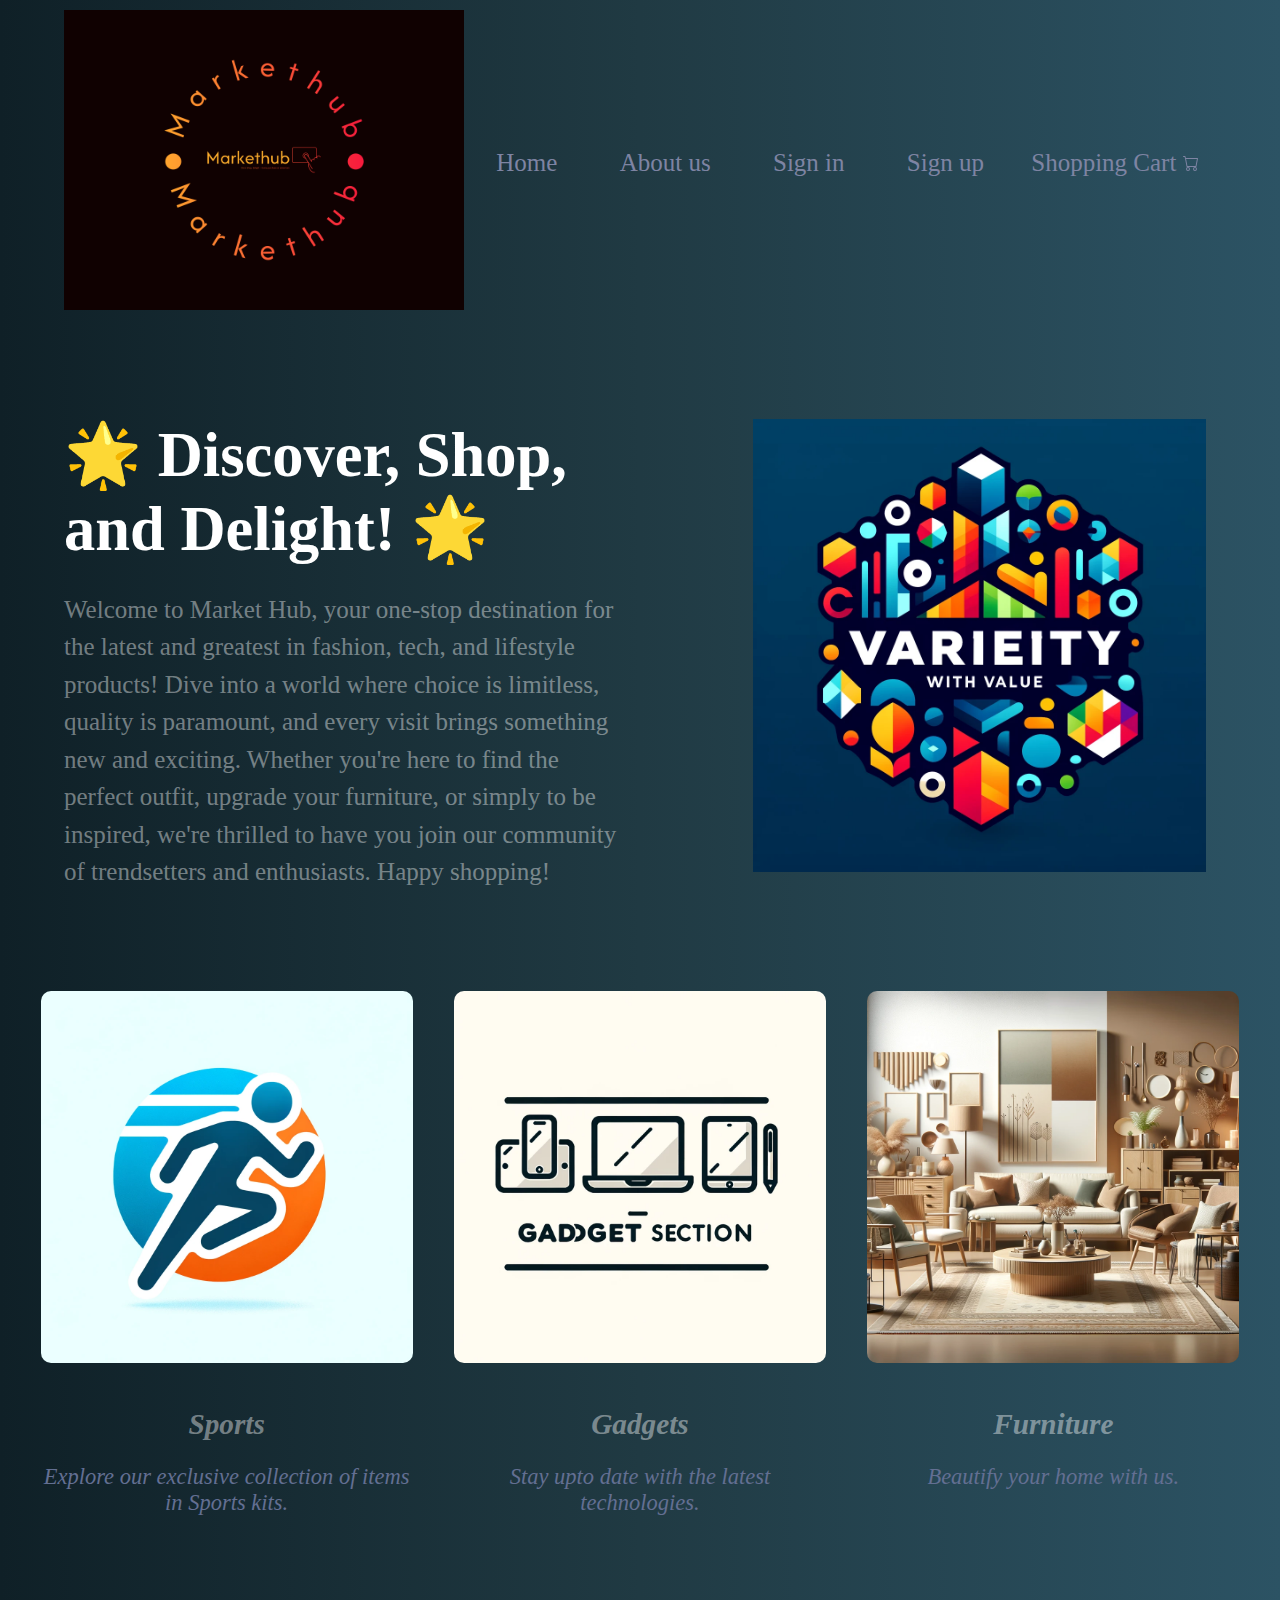
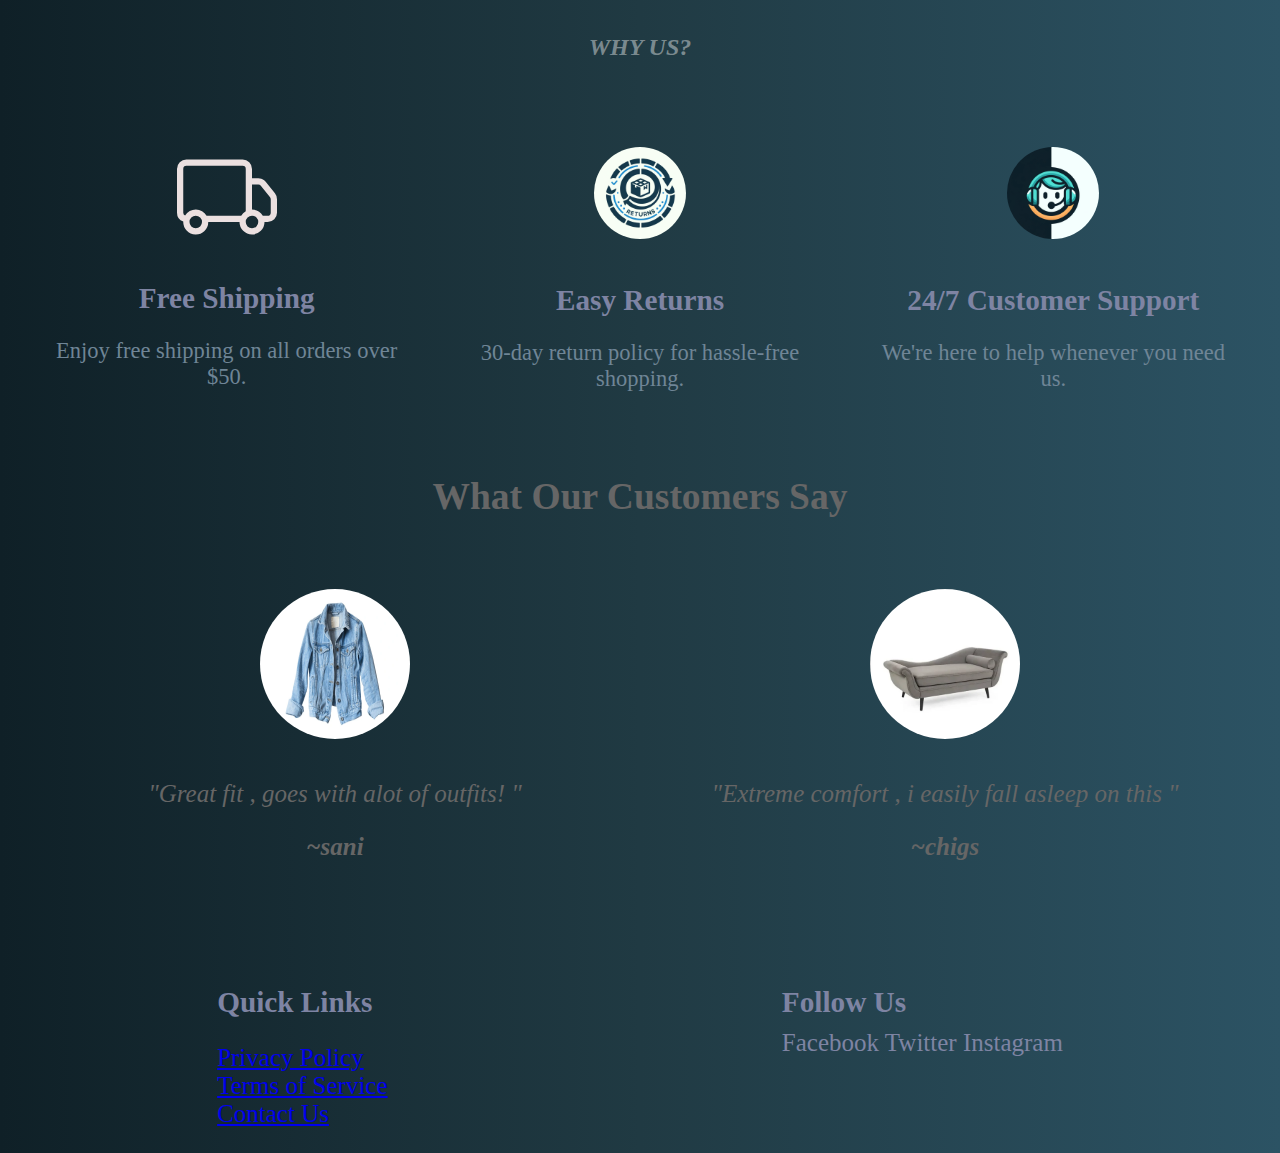
<file: index.html>
<!DOCTYPE html>
<html lang="en">
<head>
    <meta charset="UTF-8">
    <meta name="viewport" content="width=device-width, initial-scale=1.0">
    <title>E-Commerce Site</title>
    <link rel="stylesheet" href="./css/styles.css">
</head>
<body>
    <header>
        <div class="logo-container">
            <img src="./images/markethub-high-resolution-logo.png" alt="Your Logo" class="logo">
        </div>
        <nav>
            <ul class="nav-links">
                <li><a href="index.html">Home</a></li>
                <li><a href="Aboutus.html">About us </a></li>
                <li><a href="signin.html">Sign in</a></li>
                <li><a href="singup.html">Sign up</a></li>

                <a href ="shopping cart.html">
            Shopping Cart
                   <svg xmlns="http://www.w3.org/2000/svg" width="16" height="16" fill="currentColor" class="bi bi-cart" viewBox="0 0 16 16">
                   <path d="M0 1.5A.5.5 0 0 1 .5 1H2a.5.5 0 0 1 .485.379L2.89 3H14.5a.5.5 0 0 1 .491.592l-1.5 8A.5.5 0 0 1 13 12H4a.5.5 0 0 1-.491-.408L2.01 3.607 1.61 2H.5a.5.5 0 0 1-.5-.5M3.102 4l1.313 7h8.17l1.313-7zM5 12a2 2 0 1 0 0 4 2 2 0 0 0 0-4m7 0a2 2 0 1 0 0 4 2 2 0 0 0 0-4m-7 1a1 1 0 1 1 0 2 1 1 0 0 1 0-2m7 0a1 1 0 1 1 0 2 1 1 0 0 1 0-2"/>
                  </svg></a>

            </ul>
        </nav>
        
     
    </header>
    <section class="hero">
        <div class="hero-content">
            <h1>                🌟 Discover, Shop, and Delight! 🌟
            </h1>
            <p> Welcome to Market Hub, your one-stop destination for the latest and greatest in fashion, tech, and lifestyle products! Dive into a world where choice is limitless, quality is paramount, and every visit brings something new and exciting. Whether you're here to find the perfect outfit, upgrade your furniture, or simply to be inspired,
                we're thrilled to have you join our community of trendsetters and enthusiasts. Happy shopping!</p>
               
        </div>
        <div class="hero-image">
            <img src="./images/logo.png.webp" alt="Featured Products">
        </div>
    </section>
    <section class="product-categories">
        <div class="category">
            <a href="sports.html"> <img src="./images/DALL·E 2024-03-28 12.27.42 - Modify the previous icon of a person running, adding a light blue background. Maintain the simple and stylized design of the figure, which is dynamic .webp " alt="Category 1" class ="hoverr">
            </a>
            <h3>Sports</h3>
            <p>Explore our exclusive collection of items in Sports kits.</p>
        </div>
        <div class="category">
            <a href="fashion.html"> <img src="./images/DALL·E 2024-04-07 14.06.01 - Create a minimalist icon logo for an e-commerce gadget section, focusing on phones, laptops, and iPads. The logo should feature simple, clean outlines.webp " alt="Category 2"  class ="hoverr"></a>
            <h3>Gadgets</h3>
            <p>Stay upto date with the latest technologies.</p>
        </div>
        <div class="category">
            <a href="furniture.html"><img  src="./images/DALL·E 2024-03-28 12.33.53 - Create a cover page image for a furniture section on a website. The image should feature an array of stylish and modern furniture pieces like sofas, c.webp" alt="Category 3" class ="hoverr"></a>
            <h3>Furniture  </h3>
            <p>Beautify your home with us. 
                </p>
        </div>
        <!-- Add more categories as needed -->
    </section>
    <h6>WHY US?</h6>

    <section class="unique-selling-points">
        <div class="usp">
            <svg xmlns="http://www.w3.org/2000/svg" width="auto" height="100" fill="currentcolor" class="truck" viewBox="0 0 16 16">
                <path d="M0 3.5A1.5 1.5 0 0 1 1.5 2h9A1.5 1.5 0 0 1 12 3.5V5h1.02a1.5 1.5 0 0 1 1.17.563l1.481 1.85a1.5 1.5 0 0 1 .329.938V10.5a1.5 1.5 0 0 1-1.5 1.5H14a2 2 0 1 1-4 0H5a2 2 0 1 1-3.998-.085A1.5 1.5 0 0 1 0 10.5zm1.294 7.456A2 2 0 0 1 4.732 11h5.536a2 2 0 0 1 .732-.732V3.5a.5.5 0 0 0-.5-.5h-9a.5.5 0 0 0-.5.5v7a.5.5 0 0 0 .294.456M12 10a2 2 0 0 1 1.732 1h.768a.5.5 0 0 0 .5-.5V8.35a.5.5 0 0 0-.11-.312l-1.48-1.85A.5.5 0 0 0 13.02 6H12zm-9 1a1 1 0 1 0 0 2 1 1 0 0 0 0-2m9 0a1 1 0 1 0 0 2 1 1 0 0 0 0-2"/>
              </svg>
            <h3>Free Shipping</h3>
            <p>Enjoy free shipping on all orders over $50.</p>
        </div>
        <div class="usp">
            <img src="./images/returns.jpg.webp" alt="Easy Returns">
            <h3>Easy Returns</h3>
            <p>30-day return policy for hassle-free shopping.</p>
        </div>
        <div class="usp">
            <img src="./images/customersupport.webp" alt="Customer Support">
            <h3>24/7 Customer Support</h3>
            <p>We're here to help whenever you need us.</p>
        </div>
    </section>
<div class="testimonialheading">
    <h2>What Our Customers Say</h2>
</div> 


    <section class="social-proof">
    <div class="testimonials">
        <div class="testimonial">
            <img src="./images/jacket.webp" alt="Customer 1">
            <p>"Great fit , goes with alot of outfits! "</p>
            <h3>~sani</h3>
        </div>
        <!-- Add more testimonials as needed -->
    </div>
    <div class="testimonials">
        <div class="testimonial">
            <img src="./images/couch.webp" alt="Customer 1">
            <p>"Extreme comfort , i easily fall asleep on this "</p>
            <h3>~chigs</h3>
        </div>
        <!-- Add more testimonials as needed -->
    </div>
</section>
   

    </section>
    
    <footer>
        <div class="footer-navigation">
            <h3>Quick Links</h3>
            <ul>
                <li><a href="Aboutus.html">Privacy Policy</a></li>
                <li><a href="Aboutus.html">Terms of Service</a></li>
                <li><a href="Aboutus.html">Contact Us</a></li>
                <!-- Add more links as needed -->
            </ul>
        </div>
        <div class="social-media">
            <h3>Follow Us</h3>
            <a href="#">Facebook</a>
            <a href="#">Twitter</a>
            <a href="#">Instagram</a>
            <!-- Add more social media links as needed -->
        </div>
        
    </footer>

</body>
</html>
</file>
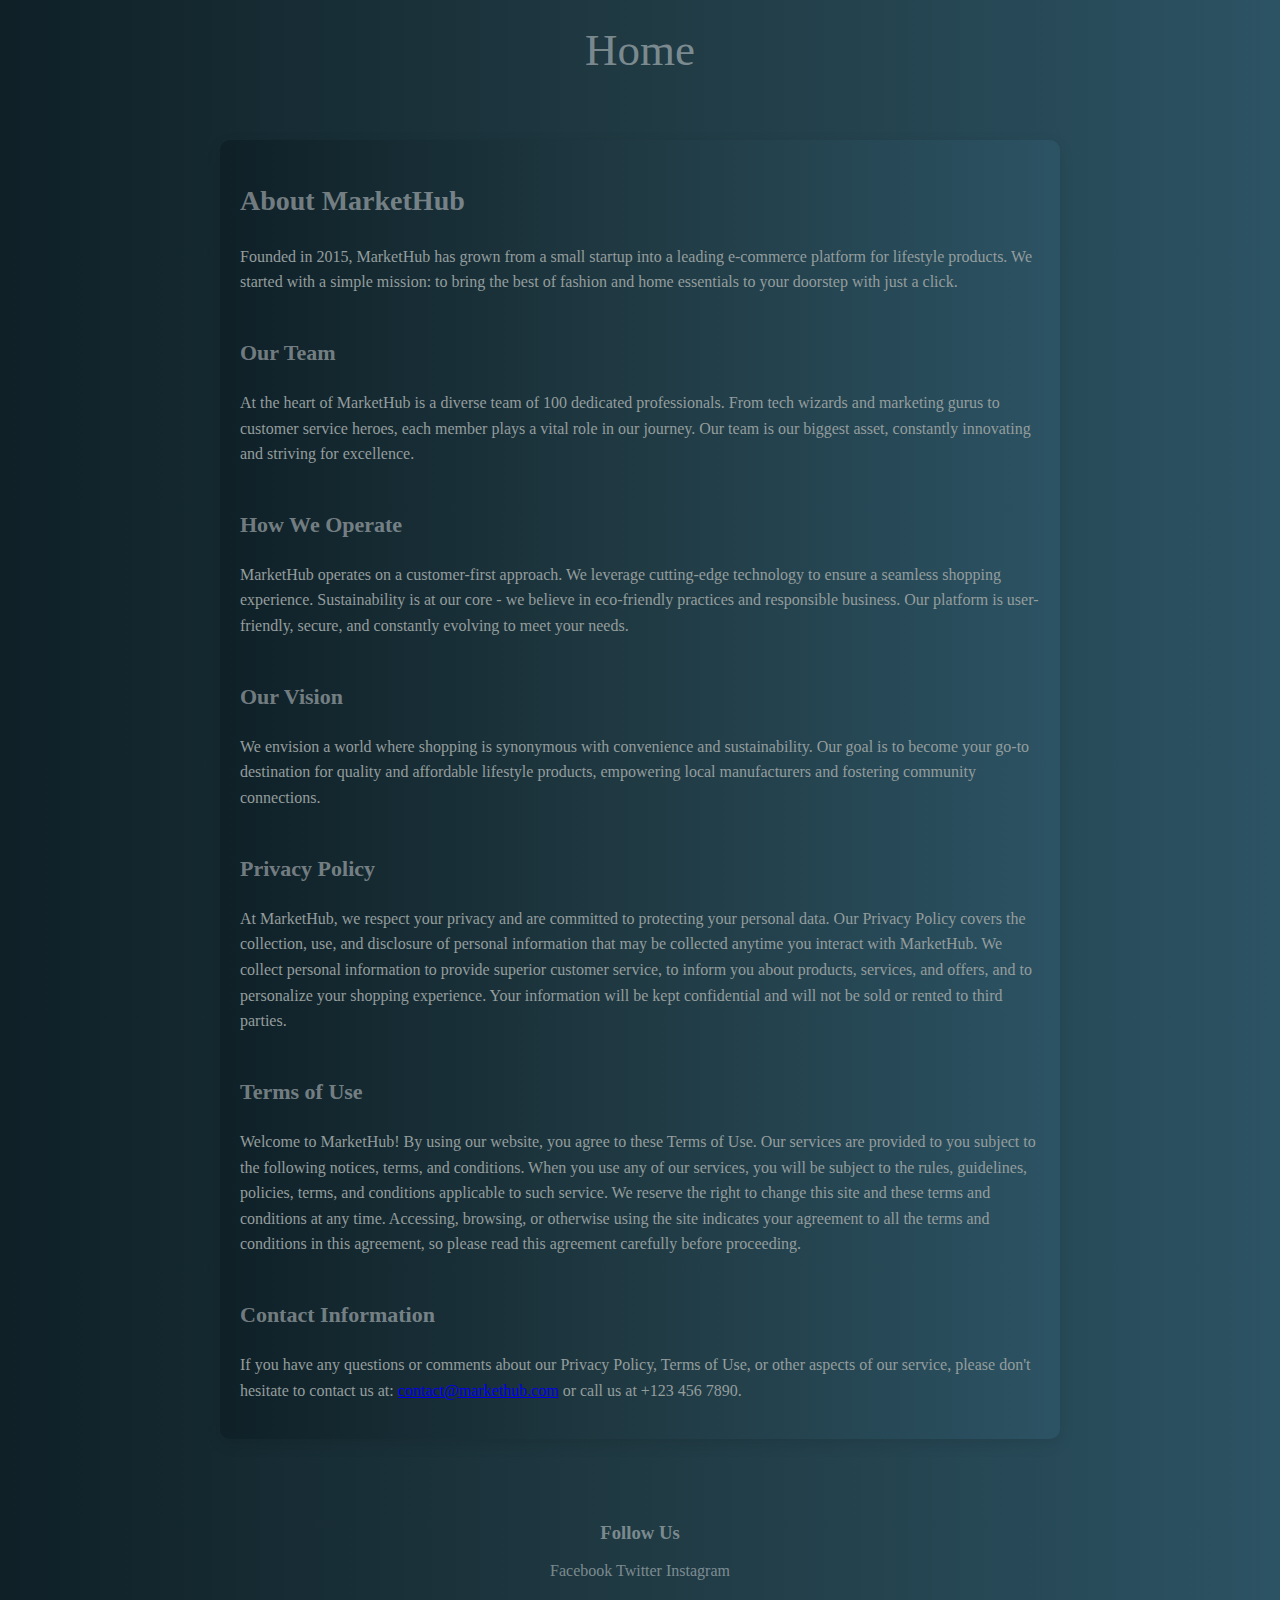
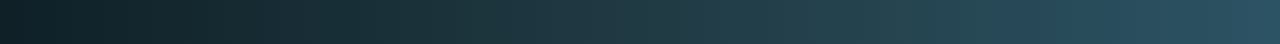
<file: Aboutus.html>
<!DOCTYPE html>
<html>
<head>
    <link rel="stylesheet" type="text/css" href="./css/aboutus.css">
    <title>About Us - MarketHub</title>
</head>
<body>
    <header>
        <!-- Navigation Bar here -->
        <nav>
            <ul class="nav-links">
                <li><a href="index.html">Home</a></li>
                <!-- Other navigation links -->
            </ul>
        </nav>
    </header>

    <main class="about-us">
        <section class="company-info">
            <h1>About MarketHub</h1>
            <p>Founded in 2015, MarketHub has grown from a small startup into a leading e-commerce platform for lifestyle products. We started with a simple mission: to bring the best of fashion and home essentials to your doorstep with just a click.</p>
        </section>

        <section class="team-info">
            <h2>Our Team</h2>
            <p>At the heart of MarketHub is a diverse team of 100 dedicated professionals. From tech wizards and marketing gurus to customer service heroes, each member plays a vital role in our journey. Our team is our biggest asset, constantly innovating and striving for excellence.</p>
        </section>

        <section class="operation-info">
            <h2>How We Operate</h2>
            <p>MarketHub operates on a customer-first approach. We leverage cutting-edge technology to ensure a seamless shopping experience. Sustainability is at our core - we believe in eco-friendly practices and responsible business. Our platform is user-friendly, secure, and constantly evolving to meet your needs.</p>
        </section>

        <section class="vision-info">
            <h2>Our Vision</h2>
            <p>We envision a world where shopping is synonymous with convenience and sustainability. Our goal is to become your go-to destination for quality and affordable lifestyle products, empowering local manufacturers and fostering community connections.</p>
        </section>
        <section class="privacy-policy">
            <h2>Privacy Policy</h2>
            <p>At MarketHub, we respect your privacy and are committed to protecting your personal data. Our Privacy Policy covers the collection, use, and disclosure of personal information that may be collected anytime you interact with MarketHub. We collect personal information to provide superior customer service, to inform you about products, services, and offers, and to personalize your shopping experience. Your information will be kept confidential and will not be sold or rented to third parties.</p>
        </section>

        <section class="terms-of-use">
            <h2>Terms of Use</h2>
            <p>Welcome to MarketHub! By using our website, you agree to these Terms of Use. Our services are provided to you subject to the following notices, terms, and conditions. When you use any of our services, you will be subject to the rules, guidelines, policies, terms, and conditions applicable to such service. We reserve the right to change this site and these terms and conditions at any time. Accessing, browsing, or otherwise using the site indicates your agreement to all the terms and conditions in this agreement, so please read this agreement carefully before proceeding.</p>
        </section>

        <section class="contact-info">
            <h2>Contact Information</h2>
            <p>If you have any questions or comments about our Privacy Policy, Terms of Use, or other aspects of our service, please don't hesitate to contact us at: <a href="mailto:contact@markethub.com">contact@markethub.com</a> or call us at +123 456 7890.</p>
        </section>
    </main>
    <footer>
    
        <div class="social-media">
            <h3>Follow Us</h3>
            <a href="#">Facebook</a>
            <a href="#">Twitter</a>
            <a href="#">Instagram</a>
            <!-- Add more social media links as needed -->
        </div>
        
    </footer>
    <footer>
        <!-- Footer content here -->
    </footer>
</body>
</html>
</file>
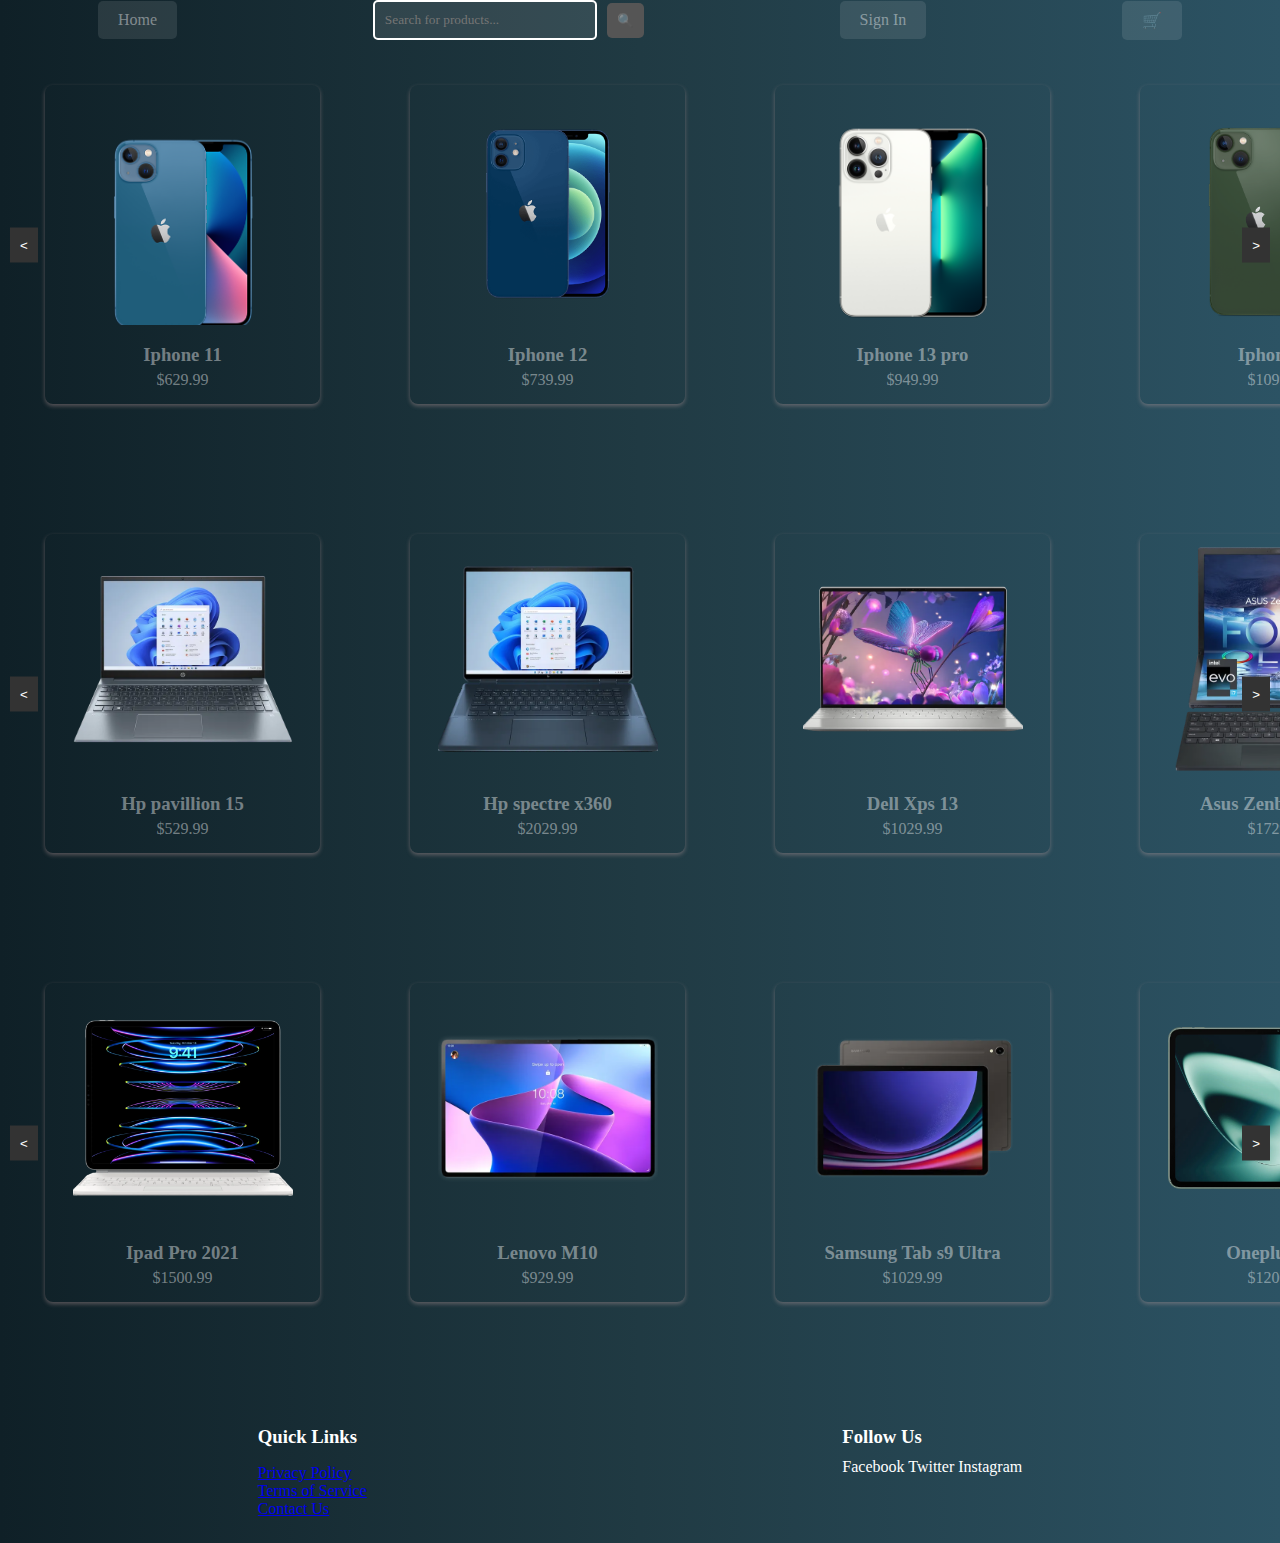
<file: fashion.html>
<!DOCTYPE html>
<html lang="en">
<head>
    <meta charset="UTF-8">
    <meta name="viewport" content="width=device-width, initial-scale=1.0">
    <title>Gadgets</title>
    <link rel="stylesheet" href="./css/fashion.css">
</head>
<body>
    <!-- Navigation Bar -->
    <nav class="navbar">
        <div class="navbar-content">
            <a href="./index.html" class="home-button">Home</a>
            <div class="search-container">
                <input type="text" id="search-input" placeholder="Search for products...">
                <button onclick="searchProducts()">🔍</button>
            </div>
            <a href="./signin.html" class="sign-in-button">Sign In</a>
            <a href="./cart.html" class="cart-button">🛒</a>
        </div>
    </nav>
    
    
    <!-- Product Display Section -->
  <!-- Product Display Section -->

<!-- Second Product Row -->


<div class="product-row">
    <div class="row-container">
        <!-- Products 7-12 (Dummy products for example) -->
        <div class="product">
            <img src="./images/iphoen 13.png" alt="Product 7">
            <h3>Iphone 11 </h3>
            <p>$629.99</p>
        </div>
        <div class="product">
            <img src="./images/iphone 12 blue.png" alt="Product 7">
            <h3>Iphone 12  </h3>
            <p>$739.99</p>
        </div>
        <div class="product">
            <img src="./images/iphone-13-pro-itronics.png" alt="Product 7">
            <h3>Iphone 13 pro  </h3>
            <p>$949.99</p>
        </div>
        <div class="product">
            <img src="./images/iphone13-green_-05.png" alt="Product 7">
            <h3>Iphone 14 </h3>
            <p>$1099.99</p>
        </div>
        
        <div class="product">
            <img src="./images/s22.avif" alt="Product 7">
            <h3>Samsung Galaxy S22</h3>
            <p>$729.99</p>
        </div>
        <div class="product">
            <img src="./images/s23 ultra 256gb.avif" alt="Product 7">
            <h3>Samsung Galaxy S23 ultra  </h3>
            <p>$979.99</p>
        </div>
       
        <!-- Repeat for Products 8-12 -->
        <!-- ... -->
    </div>
 
    <button class="prev">&lt;</button>
    <button class="next">&gt;</button>
</div>

</div>
<div class="product-row">
    <div class="row-container">
        <!-- Products 7-12 (Dummy products for example) -->
        <div class="product">
            <img src="./images/hp pavillion 15 eg.webp" alt="Product 7">
            <h3>Hp pavillion 15</h3>
            <p>$529.99</p>
        </div>
        <div class="product">
            <img src="./images/hp spectre 2021.webp" alt="Product 7">
            <h3>Hp spectre x360</h3>
            <p>$2029.99</p>
        </div>
        <div class="product">
            <img src="./images/DELL SXPS 13.webp" alt="Product 7">
            <h3>Dell Xps 13 </h3>
            <p>$1029.99</p>
        </div>
        <div class="product">
            <img src="./images/ASUS ZENBOOK FOLD.webp" alt="Product 7">
            <h3>Asus Zenbook Fold</h3>
            <p>$1729.99</p>
        </div>
        <div class="product">
            <img src="./images/macbook air 2020.webp" alt="Product 7">
            <h3>Macbook Air 2020 </h3>
            <p>$999.99</p>
        </div>
 
        <div class="product">
            <img src="./images/lenovoe idea pad 15.png" alt="Product 7">
            <h3>Lenovo Ideapad 15 flex</h3>
            <p>$1200.99</p>
        </div>
        <!-- Repeat for Products 8-12 -->
        <!-- ... -->
    </div>
    <button class="prev">&lt;</button>
    <button class="next">&gt;</button>
</div>

</div>
<div class="product-row">
    <div class="row-container">
        <!-- Products 7-12 (Dummy products for example) -->
        <div class="product">
            <img src="./images/ipad pro 2021.webp" alt="Product 7">
            <h3>Ipad Pro 2021</h3>
            <p>$1500.99</p>
        </div>
        <div class="product">
            <img src="./images/lenovo tb m10.webp" alt="Product 7">
            <h3>Lenovo M10</h3>
            <p>$929.99</p>
        </div>
        <div class="product">
            <img src="./images/tab s9 ultra.webp" alt="Product 7">
            <h3>Samsung Tab s9 Ultra</h3>
            <p>$1029.99</p>
        </div>
        <div class="product">
            <img src="./images/oneplus tab.png" alt="Product 7">
            <h3>Oneplus Pad</h3>
            <p>$1200.99</p>
        </div>
        <div class="product">
            <img src="./images/ipad air 2022.webp" alt="Product 7">
            <h3>Ipad Air 2022</h3>
            <p>$1300.99</p>
        </div>
 
        <div class="product">
            <img src="./images/realme pad x.webp" alt="Product 7">
            <h3>Realme Pad X</h3>
            <p>$829.99</p>
        </div>
        <!-- Repeat for Products 8-12 -->
        <!-- ... -->
    </div>
    <button class="prev">&lt;</button>
    <button class="next">&gt;</button>
</div>

<footer>
    <div class="footer-navigation">
        <h3>Quick Links</h3>
        <ul>
            <li><a href="#">Privacy Policy</a></li>
            <li><a href="#">Terms of Service</a></li>
            <li><a href="#">Contact Us</a></li>
            <!-- Add more links as needed -->
        </ul>
    </div>
    <div class="social-media">
        <h3>Follow Us</h3>
        <a href="#">Facebook</a>
        <a href="#">Twitter</a>
        <a href="#">Instagram</a>
        <!-- Add more social media links as needed -->
    </div>
    
</footer>
    <script src="./js/fashion.js"></script>
</body>
</html>
</file>
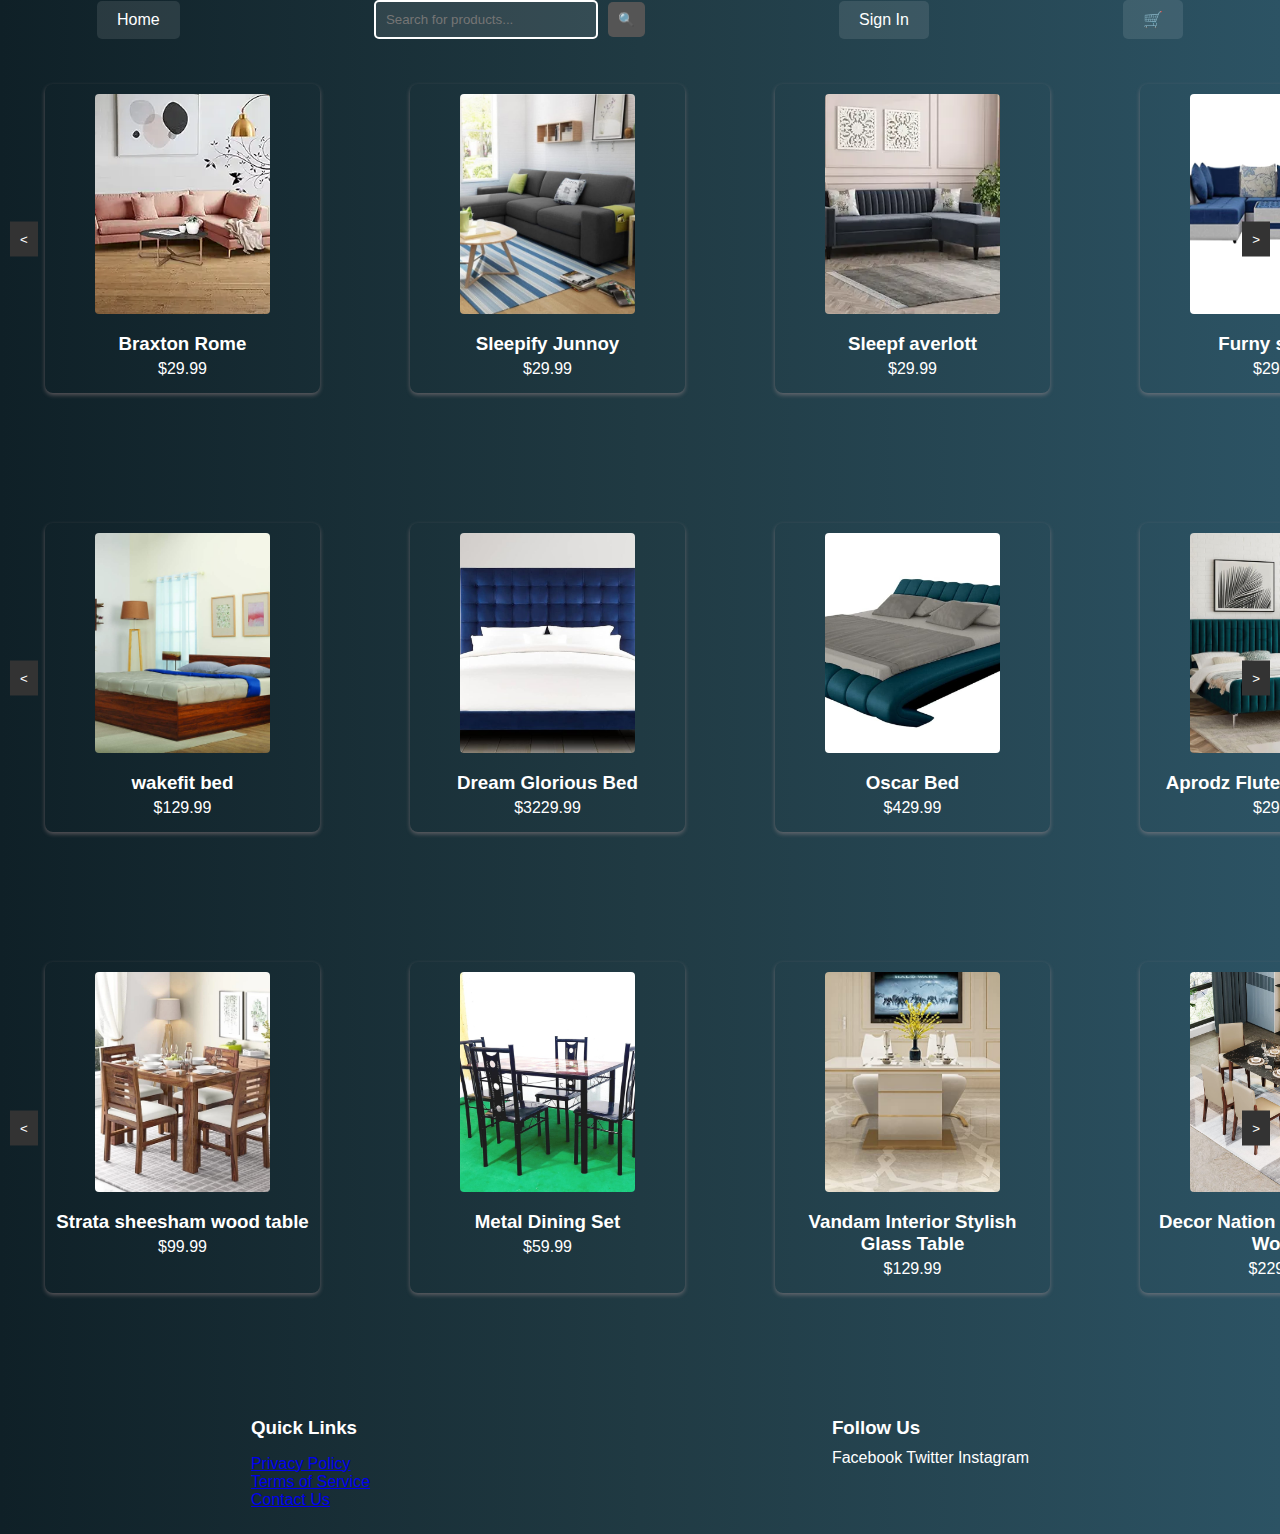
<file: furniture.html>
<!DOCTYPE html>
<html lang="en">
<head>
    <meta charset="UTF-8">
    <meta name="viewport" content="width=device-width, initial-scale=1.0">
    <title>FURNITURE PAGE</title>
    <link rel="stylesheet" href="./css/sports.css">
</head>
<body>
    <!-- Navigation Bar -->
    <nav class="navbar">
        <div class="navbar-content">
            <a href="./index.html" class="home-button">Home</a>
            <div class="search-container">
                <input type="text" id="search-input" placeholder="Search for products...">
                <button onclick="searchProducts()">🔍</button>
            </div>
            <a href="./signin.html" class="sign-in-button">Sign In</a>
            <a href="./cart.html" class="cart-button">🛒</a>
        </div>
    </nav>
    
    
    <!-- Product Display Section -->
  <!-- Product Display Section -->

<!-- Second Product Row -->


<div class="product-row">
    <div class="row-container">
        <!-- Products 7-12 (Dummy products for example) -->
        <div class="product">
            <img src="./images/braxton rome l shape.webp" alt="Product 7">
            <h3>Braxton Rome </h3>
            <p>$29.99</p>
        </div>
        <div class="product">
            <img src="./images/sleepify junnoy.jpg" alt="Product 7">
            <h3>Sleepify Junnoy </h3>
            <p>$29.99</p>
        </div>
        <div class="product">
            <img src="./images/sleepify averlatt.webp" alt="Product 7">
            <h3>Sleepf averlott</h3>
            <p>$29.99</p>
        </div>
        <div class="product">
            <img src="./images/furny stolino.jpg" alt="Product 7">
            <h3>Furny stolino</h3>
            <p>$29.99</p>
        </div>
        <div class="product">
            <img src="./images/furny berlando.jpg" alt="Product 7">
            <h3>Furny Berlando </h3>
            <p>$29.99</p>
        </div>
        <div class="product">
            <img src="./images/furny rolando.jpg" alt="Product 7">
            <h3>Furny Rolando</h3>
            <p>$29.99</p>
        </div>
        
        <!-- Repeat for Products 8-12 -->
        <!-- ... -->
    </div>
 
    <button class="prev">&lt;</button>
    <button class="next">&gt;</button>
</div>

</div>
<div class="product-row">
    <div class="row-container">
        <!-- Products 7-12 (Dummy products for example) -->
        <div class="product">
            <img src="./images/wakefit bed.jpg" alt="Product 7">
            <h3>wakefit bed </h3>
            <p>$129.99</p>
        </div>
        <div class="product">
            <img src="./images/dream glorious bed.jpg" alt="Product 7">
            <h3>Dream Glorious Bed </h3>
            <p>$3229.99</p>
        </div>
        <div class="product">
            <img src="./images/oscar queen size bed.jpg" alt="Product 7">
            <h3>Oscar Bed</h3>
            <p>$429.99</p>
        </div>
        <div class="product">
            <img src="./images/aprodz fluted velvet bed.jpg" alt="Product 7">
            <h3>Aprodz Fluted Velvet bed</h3>
            <p>$29.99</p>
        </div>
        <div class="product">
            <img src="./images/ceaser wood  queen size bed.jpg" alt="Product 7">
            <h3>Ceaser Wood bed</h3>
            <p>$529.99</p>
        </div>
 
        <div class="product">
            <img src="./images/strata furniture sheesham wood quen size bed.jpg" alt="Product 7">
            <h3>sheesham wood queen Bed</h3>
            <p>$629.99</p>
        </div>
        <!-- Repeat for Products 8-12 -->
        <!-- ... -->
    </div>
    <button class="prev">&lt;</button>
    <button class="next">&gt;</button>
</div>

</div>
<div class="product-row">
    <div class="row-container">
        <!-- Products 7-12 (Dummy products for example) -->
        <div class="product">
            <img src="./images/omree shseesham wood dining table set (4 seater).jpg" alt="Product 7">
            <h3>Strata sheesham wood table</h3>
            <p>$99.99</p>
        </div>
        <div class="product">
            <img src="./images/metal dining set.jpg" alt="Product 7">
            <h3>Metal Dining Set</h3>
            <p>$59.99</p>
        </div>
        <div class="product">
            <img src="./images/vandam interior modern stylish white glass tabel.jpg" alt="Product 7">
            <h3>Vandam Interior Stylish Glass Table</h3>
            <p>$129.99</p>
        </div>
        <div class="product">
            <img src="./images/decornation italiana solid wood 6 seater.jpg" alt="Product 7">
            <h3>Decor Nation italiana Solid Wood</h3>
            <p>$229.99</p>
        </div>
        <div class="product">
            <img src="./images/driffting wood liana solid tabe.jpg" alt="Product 7">
            <h3>Drifitn Wood Liana Solid Table </h3>
            <p>$529.99</p>
        </div>
 
        <div class="product">
            <img src="./images/plastic dining table.jpg" alt="Product 7">
            <h3>Plastic Dining table </h3>
            <p>$29.99</p>
        </div>
        <!-- Repeat for Products 8-12 -->
        <!-- ... -->
    </div>
    <button class="prev">&lt;</button> 
    <button class="next">&gt;</button>
</div>

<footer>
    <div class="footer-navigation">
        <h3>Quick Links</h3>
        <ul>
            <li><a href="#">Privacy Policy</a></li>
            <li><a href="#">Terms of Service</a></li>
            <li><a href="#">Contact Us</a></li>
            <!-- Add more links as needed -->
        </ul>
    </div>
    <div class="social-media">
        <h3>Follow Us</h3>
        <a href="#">Facebook</a>
        <a href="#">Twitter</a>
        <a href="#">Instagram</a>
        <!-- Add more social media links as needed -->
    </div>
    
</footer>
    <script src="./js/fashion.js"></script>
</body>
</html>
</file>
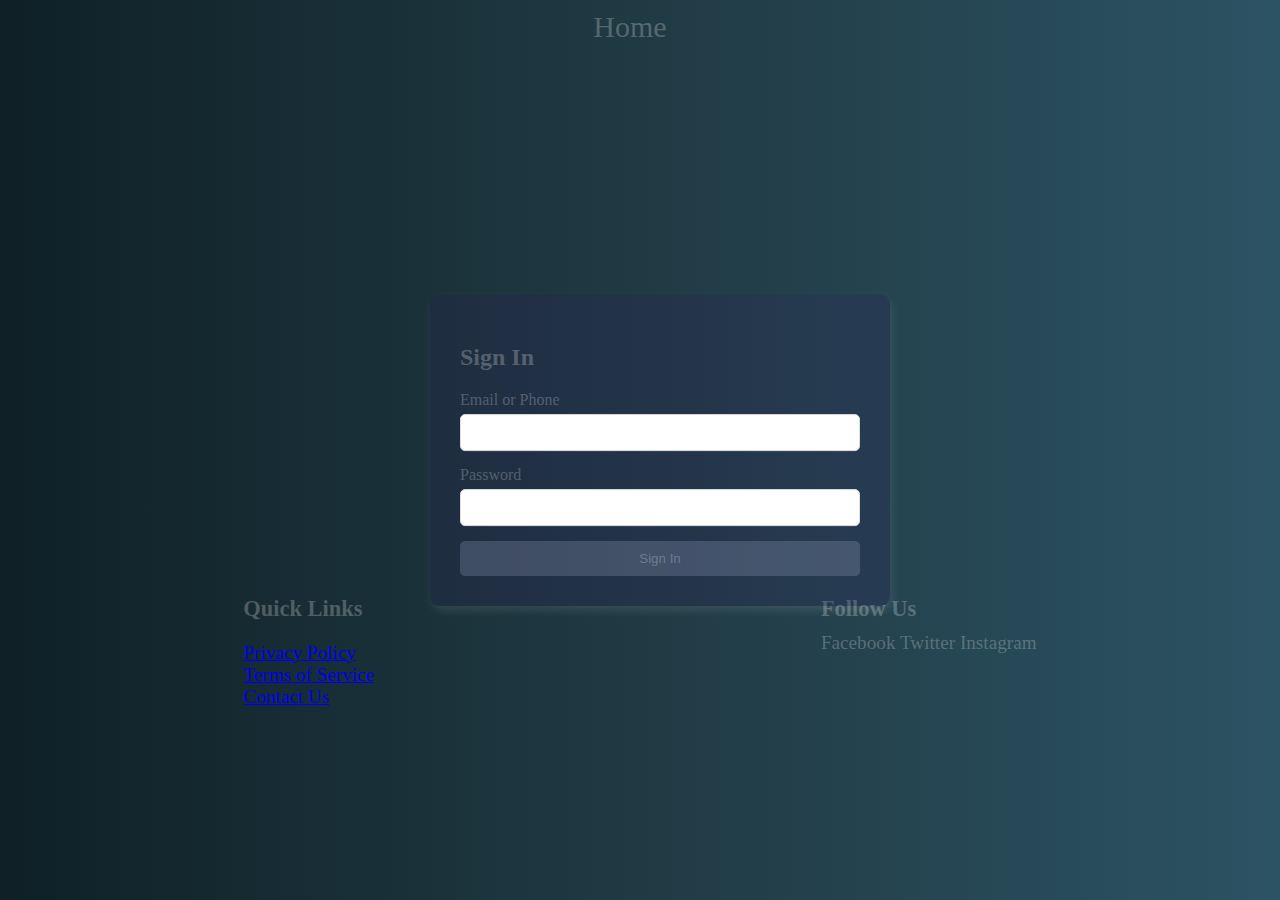
<file: signin.html>
<!DOCTYPE html>
<html lang="en">
<head>
    <meta charset="UTF-8">
    <meta name="viewport" content="width=device-width, initial-scale=1.0">
    <title>Sign In</title>
    <link rel="stylesheet" href="./css/signin.css">
</head>
<body>
    <nav class="navbar">
        <ul>
            <li><a href="index.html">Home</a></li>
            <!-- Additional navigation links can be added here -->
        </ul>
    </nav>

    <div class="login-container">
        <h2>Sign In</h2>
        <form action="/signin" method="post">
            <div class="input-group">
                <label for="email-phone">Email or Phone</label>
                <input type="text" id="email-phone" name="email-phone" required>
            </div>
            <div class="input-group">
                <label for="password">Password</label>
                <input type="password" id="password" name="password" required>
            </div>
            <button type="submit" class="signin-btn">Sign In</button>
        </form>
    </div>
   
</body>
<footer>
    <div class="footer-navigation">
        <h3>Quick Links</h3>
        <ul>
            <li><a href="#">Privacy Policy</a></li>
            <li><a href="#">Terms of Service</a></li>
            <li><a href="#">Contact Us</a></li>
            <!-- Add more links as needed -->
        </ul>
    </div>
    <div class="social-media">
        <h3>Follow Us</h3>
        <a href="#">Facebook</a>
        <a href="#">Twitter</a>
        <a href="#">Instagram</a>
        <!-- Add more social media links as needed -->
    </div>
    
</footer>
</html>
</file>
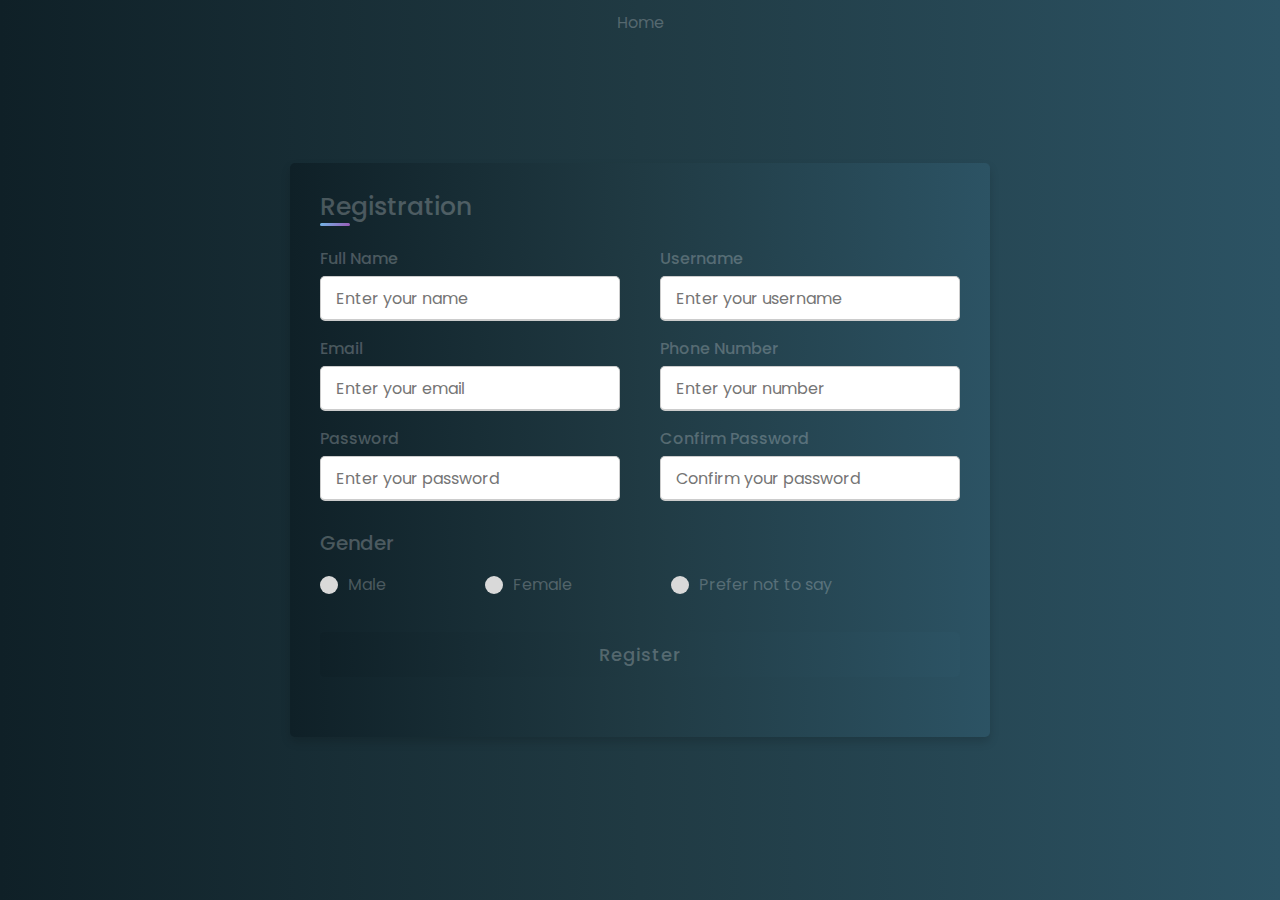
<file: singup.html>
<!DOCTYPE html>
<!-- Created By CodingLab - www.codinglabweb.com -->
<html lang="en" dir="ltr">
  <head>
    <meta charset="UTF-8">
    <title> Responsive Registration Form | CodingLab </title>
    <link rel="stylesheet" href="./css/signup.css">
     <meta name="viewport" content="width=device-width, initial-scale=1.0">
   
    </head>

<body>
  
  <div class="home-button">
    <a href="index.html" class="home-link">Home</a>
  </div>

  <div class="container">
    
    <div class="title">Registration</div>
    <div class="content">
      <form action="#">
        <div class="user-details">
          <div class="input-box">
            <span class="details">Full Name</span>
            <input type="text" placeholder="Enter your name" required>
          </div>
          <div class="input-box">
            <span class="details">Username</span>
            <input type="text" placeholder="Enter your username" required>
          </div>
          <div class="input-box">
            <span class="details">Email</span>
            <input type="text" placeholder="Enter your email" required>
          </div>
          <div class="input-box">
            <span class="details">Phone Number</span>
            <input type="text" placeholder="Enter your number" required>
          </div>
          <div class="input-box">
            <span class="details">Password</span>
            <input type="text" placeholder="Enter your password" required>
          </div>
          <div class="input-box">
            <span class="details">Confirm Password</span>
            <input type="text" placeholder="Confirm your password" required>
          </div>
        </div>
        <div class="gender-details">
          <input type="radio" name="gender" id="dot-1">
          <input type="radio" name="gender" id="dot-2">
          <input type="radio" name="gender" id="dot-3">
          <span class="gender-title">Gender</span>
          <div class="category">
            <label for="dot-1">
            <span class="dot one"></span>
            <span class="gender">Male</span>
          </label>
          <label for="dot-2">
            <span class="dot two"></span>
            <span class="gender">Female</span>
          </label>
          <label for="dot-3">
            <span class="dot three"></span>
            <span class="gender">Prefer not to say</span>
            </label>
          </div>
        </div>
        <div class="button">
          <input type="submit" value="Register">
        </div>
      </form>
    </div>
  </div>

</body>
</html>
</file>
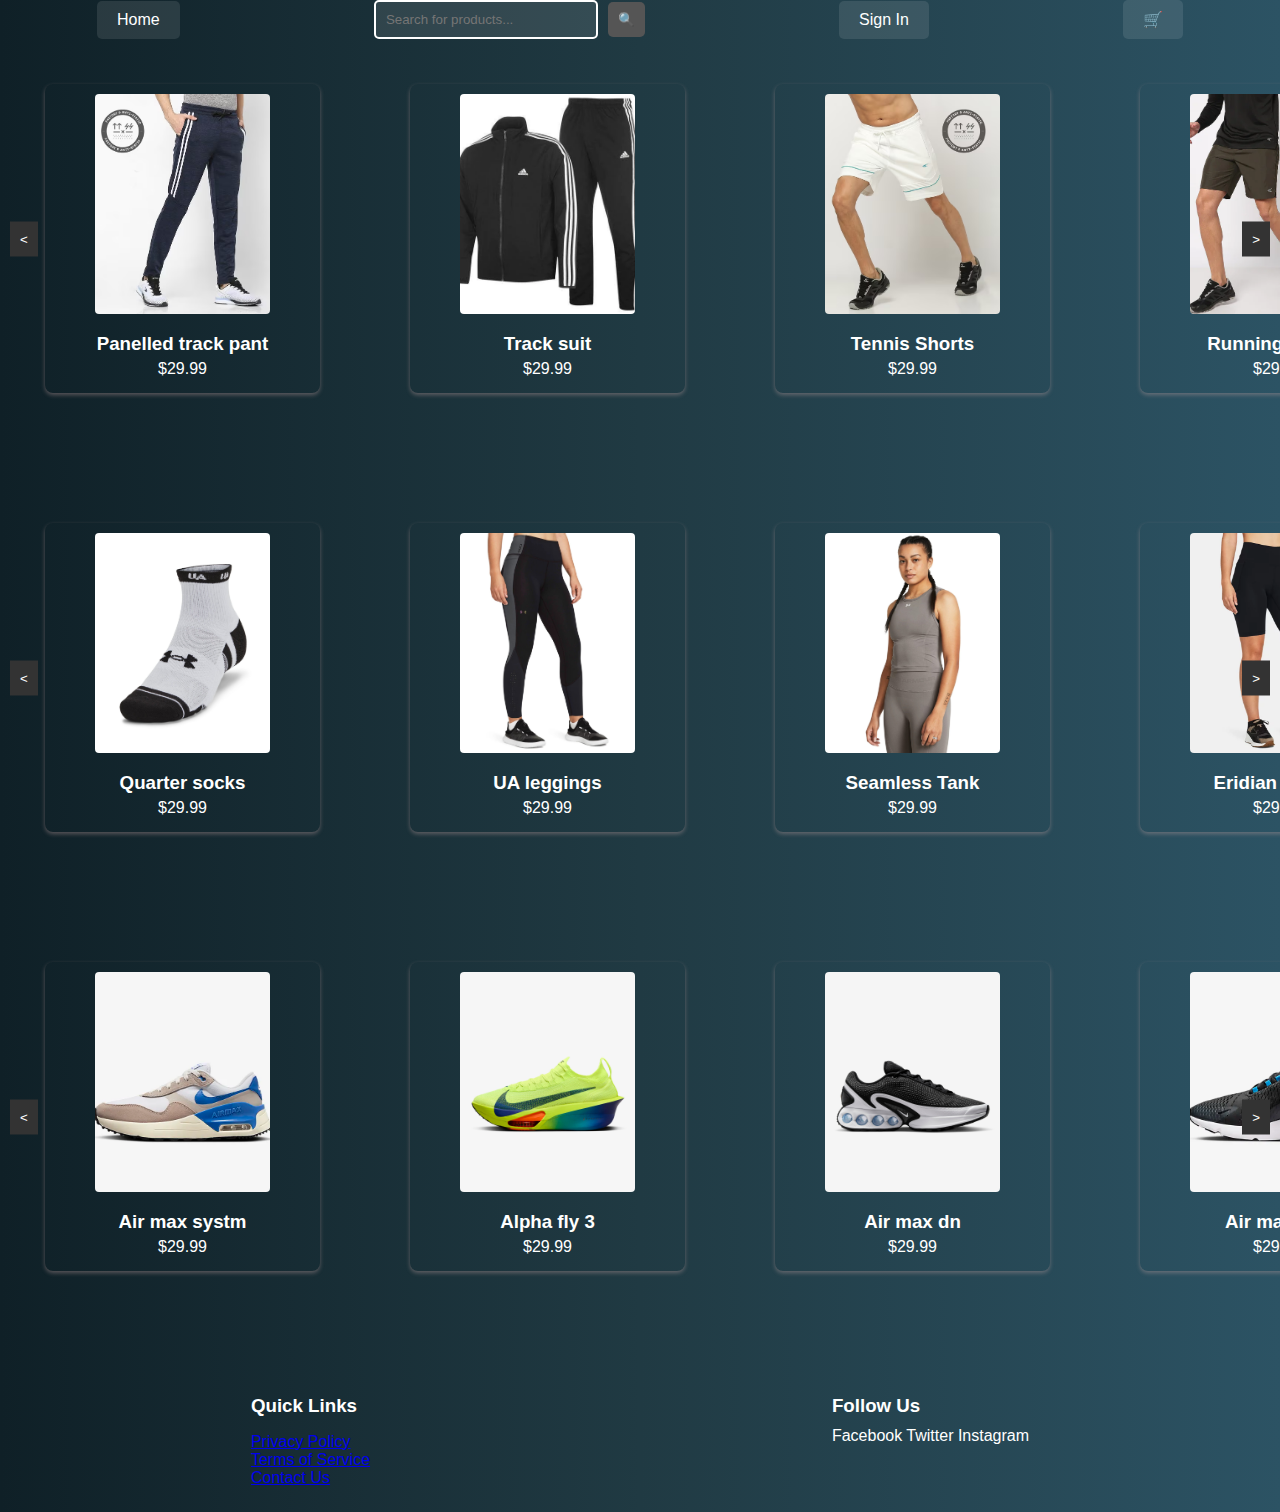
<file: sports.html>
<!DOCTYPE html>
<html lang="en">
<head>
    <meta charset="UTF-8">
    <meta name="viewport" content="width=device-width, initial-scale=1.0">
    <title>sports Page</title>
    <link rel="stylesheet" href="./css/sports.css">
</head>
<body>
    <!-- Navigation Bar -->
    <nav class="navbar">
        <div class="navbar-content">
            <a href="./index.html" class="home-button">Home</a>
            <div class="search-container">
                <input type="text" id="search-input" placeholder="Search for products...">
                <button onclick="searchProducts()">🔍</button>
            </div>
            <a href="./signin.html" class="sign-in-button">Sign In</a>
            <a href="./cart.html" class="cart-button">🛒</a>
        </div>
    </nav>
    
    
    <!-- Product Display Section -->
  <!-- Product Display Section -->

<!-- Second Product Row -->


<div class="product-row">
    <div class="row-container">
        <!-- Products 7-12 (Dummy products for example) -->
        <div class="product">
            <img src="./images/actived paneeled track pant.avif" alt="Product 7">
            <h3>Panelled track pant </h3>
            <p>$29.99</p>
        </div>
        <div class="product">
            <img src="./images/lycra-side-stripe-adidas-tracksuit-525729_800x.webp" alt="Product 7">
            <h3>Track suit </h3>
            <p>$29.99</p>
        </div>
        <div class="product">
            <img src="./images/tennis scity shorts.avif" alt="Product 7">
            <h3>Tennis Shorts </h3>
            <p>$29.99</p>
        </div>
        <div class="product">
            <img src="./images/running shorts.webp" alt="Product 7">
            <h3>Running Shorts</h3>
            <p>$29.99</p>
        </div>
        <div class="product">
            <img src="./images/polo t shirt.avif" alt="Product 7">
            <h3>Polo T shirt </h3>
            <p>$29.99</p>
        </div>
        <div class="product">
            <img src="./images/cap.avif" alt="Product 7">
            <h3>Base Ball Cap</h3>
            <p>$29.99</p>
        </div>
        
        <!-- Repeat for Products 8-12 -->
        <!-- ... -->
    </div>
 
    <button class="prev">&lt;</button>
    <button class="next">&gt;</button>
</div>

</div>
<div class="product-row">
    <div class="row-container">
        <!-- Products 7-12 (Dummy products for example) -->
        <div class="product">
            <img src="./images/quarter socks.jpg" alt="Product 7">
            <h3>Quarter socks</h3>
            <p>$29.99</p>
        </div>
        <div class="product">
            <img src="./images/ua leggings.jpg" alt="Product 7">
            <h3>UA leggings</h3>
            <p>$29.99</p>
        </div>
        <div class="product">
            <img src="./images/seamless tank.jpg" alt="Product 7">
            <h3>Seamless Tank</h3>
            <p>$29.99</p>
        </div>
        <div class="product">
            <img src="./images/,eridians hsort.webp" alt="Product 7">
            <h3>Eridian Shorts</h3>
            <p>$29.99</p>
        </div>
        <div class="product">
            <img src="./images/body suit.webp" alt="Product 7">
            <h3>Body suit </h3>
            <p>$29.99</p>
        </div>
 
        <div class="product">
            <img src="./images/vent jacket.webp" alt="Product 7">
            <h3>Vent jacket</h3>
            <p>$29.99</p>
        </div>
        <!-- Repeat for Products 8-12 -->
        <!-- ... -->
    </div>
    <button class="prev">&lt;</button>
    <button class="next">&gt;</button>
</div>

</div>
<div class="product-row">
    <div class="row-container">
        <!-- Products 7-12 (Dummy products for example) -->
        <div class="product">
            <img src="./images/air-max-systm-shoes-G3DmhH.webp" alt="Product 7">
            <h3>Air max systm</h3>
            <p>$29.99</p>
        </div>
        <div class="product">
            <img src="./images/alphafly-3-road-racing-shoes-d6x9mh.webp" alt="Product 7">
            <h3>Alpha fly 3</h3>
            <p>$29.99</p>
        </div>
        <div class="product">
            <img src="./images/air-max-dn-shoes-FtLNfm.jpg" alt="Product 7">
            <h3>Air max dn</h3>
            <p>$29.99</p>
        </div>
        <div class="product">
            <img src="./images/air-max-270-shoes-2V5C4p.webp" alt="Product 7">
            <h3>Air max 270</h3>
            <p>$29.99</p>
        </div>
        <div class="product">
            <img src="./images/air-jordan-1-low-se-shoes-xmgzfl.jpg" alt="Product 7">
            <h3>Air jordan </h3>
            <p>$29.99</p>
        </div>
 
        <div class="product">
            <img src="./images/air-humara-shoes-cMxm2B.jpg" alt="Product 7">
            <h3>Air humara</h3>
            <p>$29.99</p>
        </div>
        <!-- Repeat for Products 8-12 -->
        <!-- ... -->
    </div>
    <button class="prev">&lt;</button>
    <button class="next">&gt;</button>
</div>

<footer>
    <div class="footer-navigation">
        <h3>Quick Links</h3>
        <ul>
            <li><a href="#">Privacy Policy</a></li>
            <li><a href="#">Terms of Service</a></li>
            <li><a href="#">Contact Us</a></li>
            <!-- Add more links as needed -->
        </ul>
    </div>
    <div class="social-media">
        <h3>Follow Us</h3>
        <a href="#">Facebook</a>
        <a href="#">Twitter</a>
        <a href="#">Instagram</a>
        <!-- Add more social media links as needed -->
    </div>
    
</footer>
    <script src="./js/fashion.js"></script>
</body>
</html>
</file>
<file: css/styles.css>
body{
    margin: 0;
    font-family: serif, sans-serif;
    font-size :25px ;
    color: rgb(235, 224, 224);
    background: linear-gradient(to right, #0F2027, #203A43, #2C5364);
}
header{
    display: flex;
    align-items: center;
    justify-content: space-between;
    padding: 10px 5%;
    
}
.logo-container img {
    height: 300px; /* Increased height for better readability */
    width: auto; /* Maintains aspect ratio of the image */
}
nav {
    width: 100%; /* Ensuring the nav element takes full width */   
}
.nav-links {
    list-style: none;
    display: flex;
    justify-content: space-evenly; /* Even spacing for all items */
    align-items: center;
    padding-left: 0; /* Remove default padding */
    margin-left: auto; /* Pushes the nav links to the right */
}
.nav-links li {
    margin: 0 15px; /* Increase margin for more spacing */
}
.nav-links li a, .nav-links a {
    text-decoration: none;
    padding: 8px 15px;
    border-radius: 4px;
    transition: background-color 0.3s;
    color: #7e84a3;
}
.nav-links li a:hover, .nav-links a:hover {
    background-color: #5a6e8c6b;
    cursor: pointer;
}

.cart {
    display: inline-block;
    vertical-align: middle;
    margin-left: 10px;
}

@media screen and (max-width: 768px) {
    header {
        flex-direction: column;
    }

    .nav-links, .search-container {
        width: 100%;
        text-align: center;
    }

    .nav-links li {
        display: block;
        margin: 10px 0;
    }

    .logo-container img {
        height: 50px;
    }
}


@media screen and (max-width: 768px) {
    header {
        flex-direction: column;
    }

    .nav-links, .search-container {
        width: 100%;
        text-align: center;
    }

    .nav-links li {
        display: block;
        margin: 10px 0;
    }

    .logo-container img {
        height: 50px; /* Adjust size for mobile */
    }
}


.hero {
    display: flex;
    align-items: center;
    justify-content: space-between;
    padding: 50px 5%;
    color: white;
}

.hero-content {
    flex-basis: 50%;

}

.hero-content h1 {
    font-size: 2.5em;
    margin-bottom: 20px;
    

}

.hero-content p {
    font-size: 1em;
    line-height: 1.5;
    margin-bottom: 30px;
    color: #ffffff6b;
}

.hero-btn {
    padding: 10px 20px;
    background-color: #4caf50; /* Button color */
    color: white;
    text-decoration: none;
    font-size: 1.1em;
    border-radius: 5px;
    transition: background-color 0.3s;
    
}

.hero-btn:hover {
    background-color: #388e3c; /* Button hover effect */
}

.hero-image {
    flex-basis: 50%;
    text-align: right;
    margin: 10px;

}

.hero-image img {
    width: 80%;
    max-width: 500px;
    height: auto;
}

@media screen and (max-width: 768px) {
    .hero {
        flex-direction: column;
        text-align: center;
    }

    .hero-content, .hero-image {
        flex-basis: 100%;
    }

    .hero-image img {
        width: 100%;
    }
}
.product-categories {
    display: flex;
    flex-wrap: wrap;
    justify-content: space-around;
    padding: 20px;
  /*   background-color: #f8f8f8; Light background for the section */
}
h6{
    text-align: center;
    font-size: x-large;
    font-family: serif, sans-serif;
    font-style: oblique;
    color: #ffffff6b;

}

.category {
    flex-basis: 30%; /* Adjust the width as necessary */
    text-align: center;
    margin-bottom: 20px;
}

.category img {
    width: 100%;
    height: auto;
    border-radius: 10px; /* Rounded corners for images */
    margin-bottom: 10px;
    
}

    
.hoverr {
    position: relative;
    transition: transform 0.5s ease; /* Increased duration and eased timing */
  }
  
  .hoverr:hover {
    transform: scale(1.1);
  }
  
.category h3 {
    color: #ffffff6b;

    margin-bottom: 5px;
    font-style: oblique;
}

.category p {
    color: #636f92;
    font-size: 0.9em;
    font-style: oblique;
}



@media screen and (max-width: 768px) {
    .unique-selling-points {
        flex-direction: column;
        align-items: center;
    }

    .usp {
        flex-basis: 80%;
        margin-bottom: 20px;
    }
}
.unique-selling-points {
    display: flex;
    justify-content: space-around;
    padding: 20px;
   /*  background-color: #f8f8f8; /* Light background */
}

.usp {
    flex-basis: 30%;
    text-align: center;
    padding: 10px;
}

.usp img {
    width: 92px;
    height: auto;
    margin-bottom: 10px;
    border-radius: 50%;
}

.usp h3 {
    color: #7e84a3;
    margin-bottom: 5px;
}

.usp p {
    color: #6f8596;
    font-size: 0.9em;
}

@media screen and (max-width: 768px) {
    .unique-selling-points {
        flex-direction: column;
        align-items: center;
    }

    .usp {
        flex-basis: 80%;
        margin-bottom: 20px;
    }
}

.social-proof {
    display: flex;
    justify-content: space-around;
    padding: 40px 20px;
    flex: 1; /* Each section takes equal width */
    margin: 10px; 
/*     background-color: #f8f8f8; /* Light background */
}

.testimonials {
    flex-basis: 45%;
    text-align: center;
    
}

.testimonial {
    margin-bottom: 20px;
}

.testimonial img {
   
    width: 150px;
    height: 150px;
    margin-bottom: 10px;
    border-radius: 50%;
    margin-top: -10px;

}

.testimonial p {
    color: #666;
    font-style: italic;
    margin-bottom: 5px;
}
.testimonials h2{
    display: flex;
    margin-top: -60px;
    
}
.socialhead{
    margin-left: 30%;

}

.testimonial h3 {
    font-size: 1em;
    font-style: italic;
    color: #666;


}
.testimonialheading{
    display: flex;
    justify-content: center;
    color: #666;

}



footer {
    color: #7e84a3;
    padding: 20px;
    display: flex;
    justify-content: space-around;
}

footer h3 {
    margin-bottom: 10px;
}

.footer-navigation ul,
.social-media a {
    list-style: none;
    padding: 0;
    margin-bottom: 5px;
    text-decoration: none;
    color: #7e84a3;
}

.social-media a:hover,
.footer-navigation ul li a:hover {
    
    color: #4c4f5f;


}



@media screen and (max-width: 768px) {
    footer {
        flex-direction: column;
        text-align: center;
    }

    .footer-navigation, .social-media, .payment-methods {
        margin-bottom: 20px;
    }
}
</file>
<file: css/aboutus.css>
/* Existing styles... */

body {
    color: #333;
    line-height: 1.6;
    margin: 0;
    padding: 0;
    background:  #121212;; /* Updated background color */
    font-family: serif, sans-serif;
    background: linear-gradient(to right, #0F2027, #203A43, #2C5364);
    background-color: #121212
}

header, footer {
    background: #333;
    padding: 20px 0;
    text-align: center;
    background: linear-gradient(to right, #0F2027, #203A43, #2C5364);
    background-color: #121212;
    
}
/* Existing styles... */

nav {
    display: flex;
    justify-content: center;
    align-items: center;
    height: 60px;
        background: linear-gradient(to right, #0F2027, #203A43, #2C5364);
    background-color: #121212;
    
}

.nav-links {
    list-style: none;
    padding: 0;
    margin: 0;
    display: flex;
    
}

.nav-links li {
    margin: 0 10px;
}

.nav-links a {
    text-decoration: none;
    font-size:45px;

    transition: color 0.3s;
    color: #ffffff6b;

}

.nav-links a:hover {
    color: #2da9b4f2;
}

/* Rest of the styles... */

.main {
    padding: 50px 20px;
}

.about-us {
    max-width: 800px;
    margin: 40px auto;
    padding: 20px;
    box-shadow: 0 5px 15px rgba(0,0,0,0.1);
    border-radius: 10px;
    background: linear-gradient(to right, #0F2027, #203A43, #2C5364);
    background-color: #121212

}

.about-us h1 {
    font-size: 28px;
    color: #333;
    color: #ffffff6b;

    
}

.about-us h2 {
    font-size: 22px;
    color: #333;
    margin-top: 40px;
    color: #ffffff6b;

}

.about-us p {
    font-size: 16px;
    color: #949d9d;
    margin-top: 20px;

}



/* Add more styles as needed... */

footer {
    background-color: #333; /* Dark background for footer */
    color: white;
    padding: 20px;
    display: flex;
    justify-content: space-around;
}

footer h3 {
    margin-bottom: 10px;
    color: #ffffff6b;

}

.footer-navigation ul,
.social-media a {
    list-style: none;
    padding: 0;
    margin-bottom: 5px;
    text-decoration: none;
    color: white;
    color: #ffffff6b;

}

.social-media a:hover,
.footer-navigation ul li a:hover {
    color: #4caf50; /* Highlight color on hover */
}

.payment-methods img {
    width: 100%;
    max-width: 300px;
    height: auto;
}

@media screen and (max-width: 768px) {
    footer {
        flex-direction: column;
        text-align: center;
    }

    .footer-navigation, .social-media, .payment-methods {
        margin-bottom: 20px;
    }
}
</file>
<file: css/fashion.css>
/* Basic Styles */
body {
    margin: 0;
    font-family: serif, sans-serif;
   /*seems ok*/ background: linear-gradient(to right, #0F2027, #203A43, #2C5364);
    color: #fff;
    color: #ffffff6b;


}
/* Navigation Bar Styles */
.navbar-content {
    display: flex;
    justify-content: space-around;
    align-items: center;
    width: 100%;
}
.home-button, h1, h2 {
    color: #ffffff6b;

    text-decoration: none;
    padding: 10px 20px;
    border-radius: 5px;
    transition: background-color 0.3s;
    cursor: pointer;
    background-color: rgba(255, 255, 255, 0.1); /* Subtle background */
}
.home-button:hover, h1:hover, h2:hover {
    background-color: rgba(255, 255, 255, 0.3); /* Hover effect */
}
.search-container {
    display: flex;
    align-items: center;
    position: relative; /* Needed for absolute positioning of search results */
}
#search-input {
    padding: 10px;
    border: 2px solid #fff; /* More prominent border */
    border-radius: 5px;
    margin-right: 10px;
    background: rgba(255, 255, 255, 0.1); /* Subtle background */
    font-family: serif, sans-serif;
    color: #ffffff6b;


    
    width: 200px; /* Fixed width */
}
.search-container button {
    padding: 10px;
    border: none;
    border-radius: 5px;
    background-color: #555;
    cursor: pointer;
    transition: background-color 0.3s;
    color: #ffffff6b;


}
.search-container button:hover {
    background-color: #666;
}
/* Ensuring h1 and h2 can be used as buttons */
h1, h2 {
    margin: 0 15px;
    font-weight: normal; /* Optional: adjust font weight */
    display: inline-block; /* Align with other inline elements */
}
.sign-in-button, .cart-button {
    color: #ffffff6b;
    text-decoration: none;
    padding: 10px 20px;
    border-radius: 5px;
    transition: background-color 0.3s;
    cursor: pointer;
    background-color: rgba(255, 255, 255, 0.1); /* Subtle background */
}
.sign-in-button:hover, .cart-button:hover {
    background-color: rgba(255, 255, 255, 0.3); /* Hover effect */
}
/* Product Section Styles */
/* Existing styles for body, navbar, etc. */
/* Product Section Styles */
/* Product Section Styles */
.product-section {            
    /* Other styles... */
    padding: 20px;
    padding: 20px;
    position: relative;

}

.product-row {
   
    overflow-x: hidden;
    position: relative;
    margin-bottom: 40px;
    overflow-x: hidden;
}

.row-container { 
    display: flex;
    width: 200%;
    transition: transform 0.3s ease;
}
.product {
    width: calc(10% - 1px); /* Smaller box width */
    margin: 45px; /* Adjusted margin for spacing */
    padding: 10px; /* Reduced padding */
   
    border-radius: 8px;

    box-shadow: 0 2px 4px rgba(196, 161, 161, 0.409);
    text-align: center; /* Center align the content */
    
}

.product img {
    width: 220px;  /* Example width */
    height: 230px; /* Example height */
    object-fit: cover; /* This will prevent distortion */
    border-radius: 4px;
    margin-bottom: 10px;
}

.product h3, .product p {
    margin: 5px 0;
}


/* Navigation Buttons */
.prev, .next {
    position: absolute;
    top: 50%;
    transform: translateY(-050%);
    background-color: #333;
    color: white;
    border: none;
    padding: 10px;
    cursor: pointer;
}

.prev {
    left: 10px; /* Adjust this value as needed */
}

.next {
    right: 10px; /* Adjust this value to match the left arrow for symmetry */
}
footer {

    color: white;
    padding: 20px;
    display: flex;
    justify-content: space-around;
}

footer h3 {
    margin-bottom: 10px;
}

.footer-navigation ul,
.social-media a {
    list-style: none;
    padding: 0;
    margin-bottom: 5px;
    text-decoration: none;
    color: white;
}

.social-media a:hover,
.footer-navigation ul li a:hover {
    color: #4caf50; /* Highlight color on hover */
}

.payment-methods img {
    width: 100%;
    max-width: 300px;
    height: auto;
}

@media screen and (max-width: 768px) {
    footer {
        flex-direction: column;
        text-align: center;
    }

    .footer-navigation, .social-media, .payment-methods {
        margin-bottom: 20px;
    }
}
</file>
<file: css/sports.css>
/* Basic Styles */
body {
    margin: 0;
    font-family: Arial, sans-serif;   
   /*seems ok*/ background: linear-gradient(to right, #0F2027, #203A43, #2C5364);
    color: #fff;

}
/* Navigation Bar Styles */
.navbar-content {
    display: flex;
    justify-content: space-around;
    align-items: center;
    width: 100%;
}
.home-button, h1, h2 {
    color: white;
    text-decoration: none;
    padding: 10px 20px;
    border-radius: 5px;
    transition: background-color 0.3s;
    cursor: pointer;
    background-color: rgba(255, 255, 255, 0.1); /* Subtle background */
}
.home-button:hover, h1:hover, h2:hover {
    background-color: rgba(255, 255, 255, 0.3); /* Hover effect */
}
.search-container {
    display: flex;
    align-items: center;
    position: relative; /* Needed for absolute positioning of search results */
}
#search-input {
    padding: 10px;
    border: 2px solid #fff; /* More prominent border */
    border-radius: 5px;
    margin-right: 10px;
    background: rgba(255, 255, 255, 0.1); /* Subtle background */
    color: white;
    width: 200px; /* Fixed width */
}
.search-container button {
    padding: 10px;
    border: none;
    border-radius: 5px;
    background-color: #555;
    color: white;
    cursor: pointer;
    transition: background-color 0.3s;
}
.search-container button:hover {
    background-color: #666;
}
/* Ensuring h1 and h2 can be used as buttons */
h1, h2 {
    margin: 0 15px;
    font-weight: normal; /* Optional: adjust font weight */
    display: inline-block; /* Align with other inline elements */
}
.sign-in-button, .cart-button {
    color: white;
    text-decoration: none;
    padding: 10px 20px;
    border-radius: 5px;
    transition: background-color 0.3s;
    cursor: pointer;
    background-color: rgba(255, 255, 255, 0.1); /* Subtle background */
}
.sign-in-button:hover, .cart-button:hover {
    background-color: rgba(255, 255, 255, 0.3); /* Hover effect */
}
/* Product Section Styles */
/* Existing styles for body, navbar, etc. */
/* Product Section Styles */
/* Product Section Styles */
.product-section {            
    /* Other styles... */
    padding: 20px;
    padding: 20px;
    position: relative;

}

.product-row {
   
    overflow-x: hidden;
    position: relative;
    margin-bottom: 40px;
    overflow-x: hidden;
}

.row-container { 
    display: flex;
    width: 200%;
    transition: transform 0.3s ease;
}
.product {
    width: calc(10% - 1px); /* Smaller box width */
    margin: 45px; /* Adjusted margin for spacing */
    padding: 10px; /* Reduced padding */
   
    border-radius: 8px;

    box-shadow: 0 2px 4px rgba(196, 161, 161, 0.409);
    text-align: center; /* Center align the content */
}

.product img {
    width: 175px;  /* Example width */
    height: 220px; /* Example height */
    object-fit: cover; /* This will prevent distortion */
    border-radius: 4px;
    margin-bottom: 10px;
}

.product h3, .product p {
    margin: 5px 0;
}


/* Navigation Buttons */
.prev, .next {
    position: absolute;
    top: 50%;
    transform: translateY(-050%);
    background-color: #333;
    color: white;
    border: none;
    padding: 10px;
    cursor: pointer;
}

.prev {
    left: 10px; /* Adjust this value as needed */
}

.next {
    right: 10px; /* Adjust this value to match the left arrow for symmetry */
}
footer {

    color: white;
    padding: 20px;
    display: flex;
    justify-content: space-around;
}

footer h3 {
    margin-bottom: 10px;
}

.footer-navigation ul,
.social-media a {
    list-style: none;
    padding: 0;
    margin-bottom: 5px;
    text-decoration: none;
    color: white;
}

.social-media a:hover,
.footer-navigation ul li a:hover {
    color: #4caf50; /* Highlight color on hover */
}

.payment-methods img {
    width: 100%;
    max-width: 300px;
    height: auto;
}

@media screen and (max-width: 768px) {
    footer {
        flex-direction: column;
        text-align: center;
    }

    .footer-navigation, .social-media, .payment-methods {
        margin-bottom: 20px;
    }
}
</file>
<file: css/signin.css>
body, html {
    margin: 0;
    padding: 0;
    height: 100%;
    font-family: serif, sans-serif;
    /*seems ok*/ background: linear-gradient(to right, #0F2027, #203A43, #2C5364);
    background-color: #121212; /* Dark background */

}

.navbar {
    background-color: #27272700;
    padding: 10px 20px;
    text-align: center;
}

.navbar ul {
    list-style: none;
    margin: 0;
    padding: 0;
}

.navbar li {
    display: inline;
    margin-right: 20px;
;}

.navbar a {
    text-decoration: none;
    font-size: 30px;
        color: rgba(248, 248, 248, 0.251);

}

.login-container {
    position: absolute;
    top: 50%;
    left: 50%;
    transform: translate(-50%, -50%);
    width: 50%;
    max-width: 400px;
    
    padding: 30px;
    background-color: rgba(51, 26, 96, 0.174);
    box-shadow: 2px 4px 8px rgba(255, 255, 255, 0.1);
    border-radius: 10px;
    margin: 0 20px;
}
.login-container{
    color: rgba(248, 248, 248, 0.251);

}

.input-group {
    margin-bottom: 15px;
    color: rgba(248, 248, 248, 0.251);

}

.input-group label {
    display: block;
    margin-bottom: 5px;
    
}

.input-group input {
    width: 100%;
    padding: 10px;
    border: 1px solid #ddd;
    border-radius: 5px;
    box-sizing: border-box;
}

.signin-btn {
    width: 100%;
    padding: 10px;
    background-color: #b1bad63a;
    color: rgba(248, 248, 248, 0.251);
    color: rgba(248, 248, 248, 0.251);

    border: none;
    border-radius: 5px;
    cursor: pointer;
    transition: background-color 0.3s;
}

.signin-btn:hover {
    background-color: #38818e;

}
footer {
    background-color: #333; /* Dark background for footer */
    background: linear-gradient(to right, #0F2027, #203A43, #2C5364);
    color: rgba(248, 248, 248, 0.251);
    padding: 20px;
    display: flex;
    justify-content: space-around;
    margin-top: 500px;
    font-size: larger;
}

footer h3 {
    margin-bottom: 10px;
}

.footer-navigation ul,
.social-media a {
    list-style: none;
    padding: 0;
    margin-bottom: 5px;
    text-decoration: none;
    color: rgba(248, 248, 248, 0.251);
}

.social-media a{
    color: rgba(248, 248, 248, 0.251);


}
.footer-navigation ul li a:hover {

    color: rgba(248, 248, 248, 0.251);


}
</file>
<file: css/signup.css>
@import url('https://fonts.googleapis.com/css2?family=Poppins:wght@200;300;400;500;600;700&display=swap');
*{
  margin: 0;
  padding: 0;
  box-sizing: border-box;
  font-family: 'Poppins',sans-serif;
}
.home-button {
  text-align: center; /* Center the button */
  position: absolute; /* Position it relative to the viewport */
  top: 10px; /* Distance from the top of the page */
  width: 100%; /* Full width to ensure centering */

}

.home-link {
  padding: 8px 15px; /* Button padding */
  color: rgba(248, 248, 248, 0.251);
  text-decoration: none; /* Remove underline from link */
  border-radius: 5px; /* Rounded corners for button */
}
body{
  height: 100vh;
  display: flex;
  justify-content: center;
  align-items: center;
  padding: 10px;
  background: linear-gradient(135deg, #71b7e6, #9b59b6);
  background: linear-gradient(to right, #0F2027, #203A43, #2C5364);
    background-color: #121212; /* Dark background */


}
.container{
  max-width: 700px;
  width: 100%;
  background-color: #fff;
  padding: 25px 30px;
  border-radius: 5px;
  box-shadow: 0 5px 10px rgba(0,0,0,0.15);
  background: linear-gradient(to right, #0F2027, #203A43, #2C5364);
  background-color: #121212; /* Dark background */

}
.container .title{
  font-size: 25px;
  font-weight: 500;
  position: relative;
  color: rgba(248, 248, 248, 0.251);

}
.container .title::before{
  content: "";
  position: absolute;
  left: 0;
  bottom: 0;
  height: 3px;
  width: 30px;
  border-radius: 5px;
  background: linear-gradient(135deg, #71b7e6, #9b59b6);
  
}
.content form .user-details{
  display: flex;
  flex-wrap: wrap;
  justify-content: space-between;
  margin: 20px 0 12px 0;
}
form .user-details .input-box{
  margin-bottom: 15px;
  width: calc(100% / 2 - 20px);
}
form .input-box span.details{
  display: block;
  font-weight: 500;
  margin-bottom: 5px;
  color: rgba(248, 248, 248, 0.251);

}
.user-details .input-box input{
  height: 45px;
  width: 100%;
  outline: none;
  font-size: 16px;
  border-radius: 5px;
  padding-left: 15px;
  border: 1px solid #ccc;
  border-bottom-width: 2px;
  transition: all 0.3s ease;

}
.user-details .input-box input:focus,
.user-details .input-box input:valid{
  border-color: #9b59b6;
}
 form .gender-details .gender-title{
  font-size: 20px;
  font-weight: 500;
  color: rgba(248, 248, 248, 0.251);

 }
 form .category{
   display: flex;
   width: 80%;
   margin: 14px 0 ;
   justify-content: space-between;
   color: rgba(248, 248, 248, 0.251);

 }
 form .category label{
   display: flex;
   align-items: center;
   cursor: pointer;
 }
 form .category label .dot{
  height: 18px;
  width: 18px;
  border-radius: 50%;
  margin-right: 10px;
  background: #d9d9d9;
  border: 5px solid transparent;
  transition: all 0.3s ease;
}
 #dot-1:checked ~ .category label .one,
 #dot-2:checked ~ .category label .two,
 #dot-3:checked ~ .category label .three{
   background: #9b59b6;
   border-color: #d9d9d9;
   
 }
 form input[type="radio"]{
   display: none;
 }
 form .button{
   height: 45px;
   margin: 35px 0
   
 }
 form .button input{
   height: 100%;
   width: 100%;
   border-radius: 5px;
   border: none;
   color: #fff;
   color: rgba(248, 248, 248, 0.251);

   font-size: 18px;
   font-weight: 500;
   letter-spacing: 1px;
   cursor: pointer;
   transition: all 0.3s ease;
   background: linear-gradient(to right, #0F2027, #203A43, #2C5364);
   background-color: #121212; /* Dark background */

}
 form .button input:hover{
  /* transform: scale(0.99); */
  background: linear-gradient(-135deg, #7173e612, #5967b6);
  color: rgba(248, 248, 248, 0.251);

  }
 @media(max-width: 584px){
 .container{
  max-width: 100%;
}
form .user-details .input-box{
    margin-bottom: 15px;
    width: 100%;
  }
  form .category{
    width: 100%;
  }
  .content form .user-details{
    max-height: 300px;
    overflow-y: scroll;
  }
  .user-details::-webkit-scrollbar{
    width: 5px;
  }
  }
  @media(max-width: 459px){
  .container .content .category{
    flex-direction: column;
  }
}
</file>
